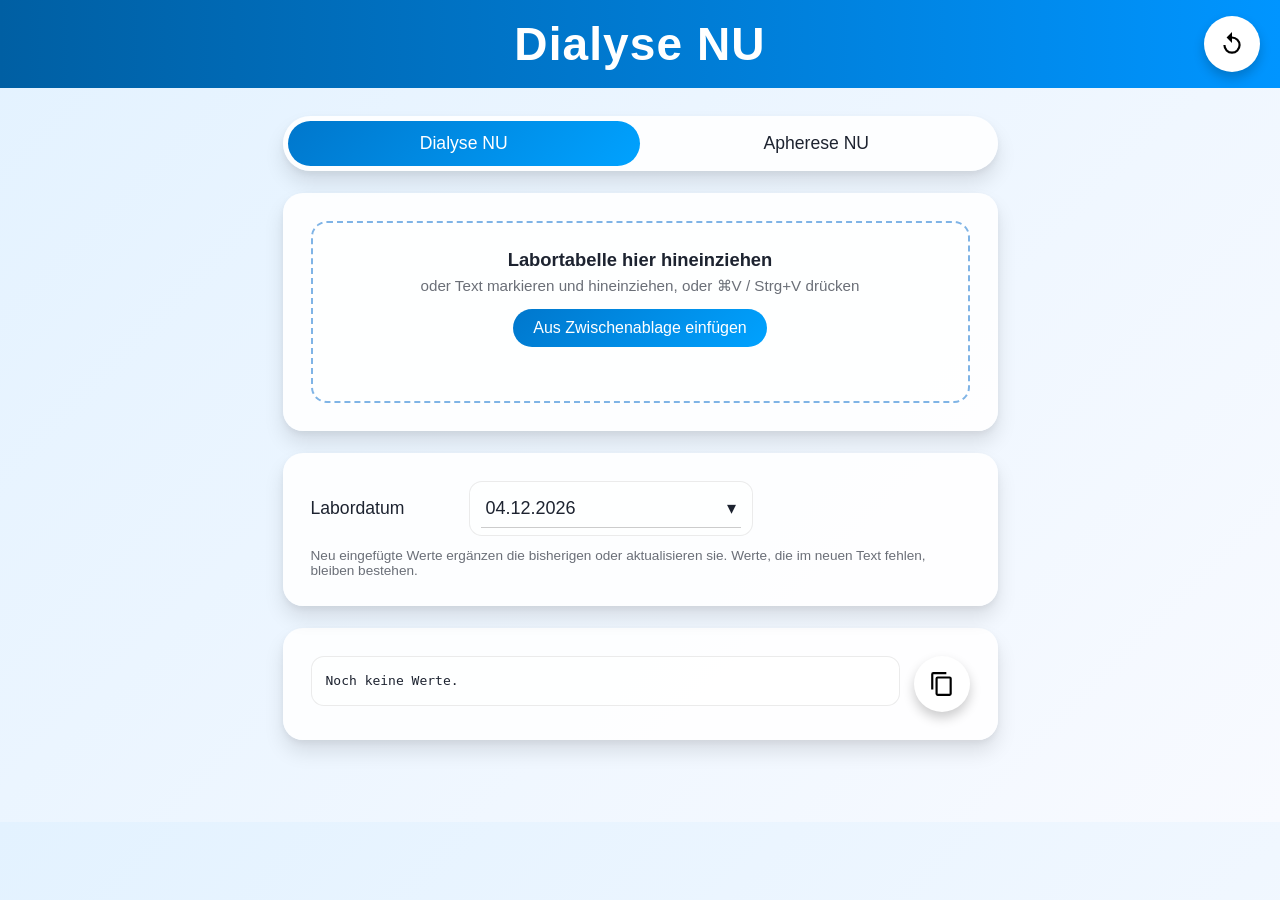
<file: index.html>
<!doctype html>
<html lang="de">
  <head>
    <meta charset="utf-8" />
    <meta
      name="viewport"
      content="width=device-width, initial-scale=1, viewport-fit=cover"
    />
    <link
      rel="icon"
      type="image/png"
      href="./favicon/favicon-96x96.png"
      sizes="96x96"
    />
    <link rel="icon" type="image/svg+xml" href="./favicon/favicon.svg" />
    <link rel="shortcut icon" href="./favicon/favicon.ico" />
    <link
      rel="apple-touch-icon"
      sizes="180x180"
      href="./favicon/apple-touch-icon.png"
    />
    <meta name="apple-mobile-web-app-title" content="Dialyse NU" />
    <link rel="manifest" href="./favicon/site.webmanifest" />
    <title>Dialyse NU</title>
    <link rel="stylesheet" href="style.css" />
  </head>
  <body>
    <div class="header">
      <h1>Dialyse NU</h1>
      <button
        class="BTN"
        id="resetBtn"
        title="Zurücksetzen"
        aria-label="Zurücksetzen"
      >
        <svg viewBox="0 0 24 24">
          <path d="M12 5V1L7 6l5 5V7a6 6 0 1 1-6 6H4a8 8 0 1 0 8-8z" />
        </svg>
      </button>
    </div>

    <nav class="switch" aria-label="Bereich wählen">
      <a href="index.html" class="active" aria-current="page">Dialyse NU</a>
      <a href="apherese.html">Apherese NU</a>
    </nav>

    <div class="card">
      <div class="drop" id="drop" tabindex="0">
        <b>Labortabelle hier hineinziehen</b>
        <p>oder Text markieren und hineinziehen, oder ⌘V / Strg+V drücken</p>
        <button type="button" class="pill" id="clip">
          Aus Zwischenablage einfügen
        </button>
        <div id="msg"></div>
      </div>
    </div>

    <form class="card datum" onsubmit="return false;">
      <div class="umrechner">
        <div class="title">Labordatum</div>
        <div class="eingabefeld dd" id="dd">
          <button type="button" class="dbtn" id="dbtn">
            <span id="dlab"></span><span>▾</span>
          </button>
          <div class="cal" id="cal"></div>
        </div>
      </div>
      <div class="hint">
        Neu eingefügte Werte ergänzen die bisherigen oder aktualisieren sie.
        Werte, die im neuen Text fehlen, bleiben bestehen.
      </div>
    </form>

    <div class="card">
      <div class="outrow">
        <pre id="out">Noch keine Werte.</pre>
        <button
          class="BTN"
          id="CopyBtn"
          title="Text kopieren"
          aria-label="Text kopieren"
        >
          <svg class="ic-copy" viewBox="0 0 24 24">
            <path
              d="M16 1H4a2 2 0 0 0-2 2v14h2V3h12V1zm3 4H8a2 2 0 0 0-2 2v14a2 2 0 0 0 2 2h11a2 2 0 0 0 2-2V7a2 2 0 0 0-2-2zm0 16H8V7h11v14z"
            />
          </svg>
          <svg class="ic-check" viewBox="0 0 24 24">
            <path d="M5 12.5l4.5 4.5L19 7.5" />
          </svg>
        </button>
      </div>
    </div>

    <script src="script.js"></script>
  </body>
</html>
</file>
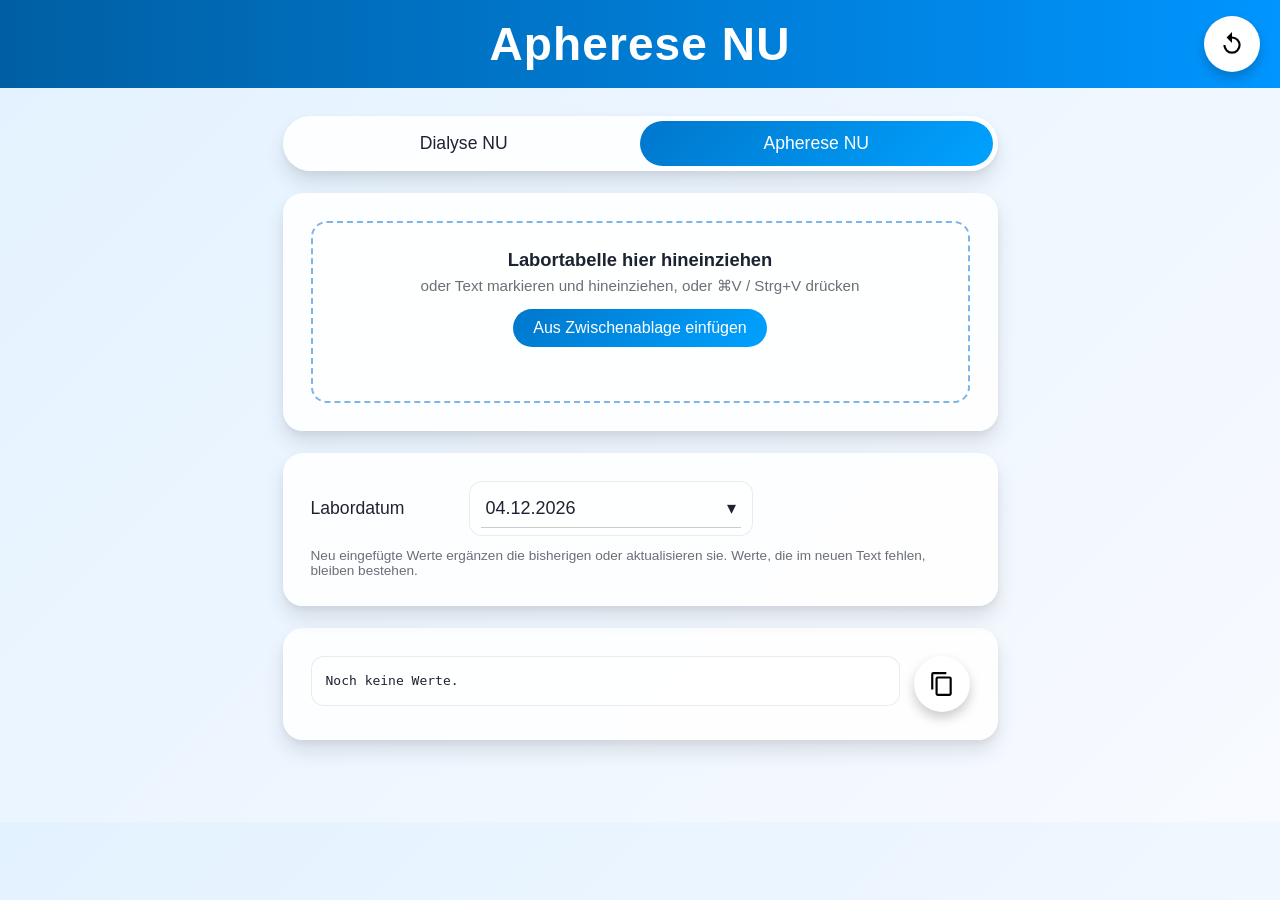
<file: apherese.html>
<!doctype html>
<html lang="de">
  <head>
    <meta charset="utf-8" />
    <meta
      name="viewport"
      content="width=device-width, initial-scale=1, viewport-fit=cover"
    />
    <link
      rel="icon"
      type="image/png"
      href="./faviconA/favicon-96x96.png"
      sizes="96x96"
    />
    <link rel="icon" type="image/svg+xml" href="./faviconA/favicon.svg" />
    <link rel="shortcut icon" href="./faviconA/favicon.ico" />
    <link
      rel="apple-touch-icon"
      sizes="180x180"
      href="./faviconA/apple-touch-icon.png"
    />
    <meta name="apple-mobile-web-app-title" content="Apherese NU" />
    <link rel="manifest" href="./faviconA/site.webmanifest" />
    <meta name="apple-mobile-web-app-title" content="Apherese NU" />
    <title>Apherese NU</title>
    <link rel="stylesheet" href="style.css" />
  </head>
  <body>
    <div class="header">
      <h1>Apherese NU</h1>
      <button
        class="BTN"
        id="resetBtn"
        title="Zurücksetzen"
        aria-label="Zurücksetzen"
      >
        <svg viewBox="0 0 24 24">
          <path d="M12 5V1L7 6l5 5V7a6 6 0 1 1-6 6H4a8 8 0 1 0 8-8z" />
        </svg>
      </button>
    </div>

    <nav class="switch" aria-label="Bereich wählen">
      <a href="index.html">Dialyse NU</a>
      <a href="apherese.html" class="active" aria-current="page">Apherese NU</a>
    </nav>

    <div class="card">
      <div class="drop" id="drop" tabindex="0">
        <b>Labortabelle hier hineinziehen</b>
        <p>oder Text markieren und hineinziehen, oder ⌘V / Strg+V drücken</p>
        <button type="button" class="pill" id="clip">
          Aus Zwischenablage einfügen
        </button>
        <div id="msg"></div>
      </div>
    </div>

    <form class="card datum" onsubmit="return false;">
      <div class="umrechner">
        <div class="title">Labordatum</div>
        <div class="eingabefeld dd" id="dd">
          <button type="button" class="dbtn" id="dbtn">
            <span id="dlab"></span><span>▾</span>
          </button>
          <div class="cal" id="cal"></div>
        </div>
      </div>
      <div class="hint">
        Neu eingefügte Werte ergänzen die bisherigen oder aktualisieren sie.
        Werte, die im neuen Text fehlen, bleiben bestehen.
      </div>
    </form>

    <div class="card">
      <div class="outrow">
        <pre id="out">Noch keine Werte.</pre>
        <button
          class="BTN"
          id="CopyBtn"
          title="Text kopieren"
          aria-label="Text kopieren"
        >
          <svg class="ic-copy" viewBox="0 0 24 24">
            <path
              d="M16 1H4a2 2 0 0 0-2 2v14h2V3h12V1zm3 4H8a2 2 0 0 0-2 2v14a2 2 0 0 0 2 2h11a2 2 0 0 0 2-2V7a2 2 0 0 0-2-2zm0 16H8V7h11v14z"
            />
          </svg>
          <svg class="ic-check" viewBox="0 0 24 24">
            <path d="M5 12.5l4.5 4.5L19 7.5" />
          </svg>
        </button>
      </div>
    </div>

    <script src="apherese.js"></script>
  </body>
</html>
</file>
<file: style.css>
/* ===== BASE ===== */
body {
  margin: 0;
  padding: 0 0 60px;
  background: linear-gradient(135deg, #e3f2ff, #f8faff);
  font-family: Arial, Helvetica, sans-serif;
  color: #1d2330;
}

/* ===== HEADER ===== */
.header {
  position: relative;
  display: flex;
  align-items: center;
  justify-content: center;
  background: linear-gradient(90deg, #005fa3, #0095ff);
  padding: 17px 0;
  padding-top: calc(17px + env(safe-area-inset-top, 0px));
  margin-bottom: 28px;
}
.header h1 {
  margin: 0;
  font-size: 46px;
  color: #fff;
  letter-spacing: 1.1px;
}

/* ===== BUTTONS ===== */
.BTN {
  display: flex;
  justify-content: center;
  align-items: center;
  width: 56px;
  height: 56px;
  border: none;
  border-radius: 50%;
  background: #fff;
  box-shadow: 0 6px 12px rgba(0, 0, 0, 0.2);
  color: #000;
  cursor: pointer;
  transition:
    scale 0.12s ease,
    background 0.25s ease,
    box-shadow 0.12s ease;
  -webkit-tap-highlight-color: transparent;
}
.BTN:hover {
  background: #d1cfcf;
  scale: 1.12;
}
.BTN:active {
  background: #c4c4c4;
}
.BTN svg {
  width: 26px;
  height: 26px;
  fill: currentColor;
}
#resetBtn {
  position: absolute;
  top: 50%;
  right: 20px;
  translate: 0 -50%;
}

/* Copy-Button: Kopier-Symbol -> Haken */
#CopyBtn {
  position: relative;
  flex: none;
}
#CopyBtn svg {
  position: absolute;
  transition:
    transform 0.35s cubic-bezier(0.3, 1.4, 0.5, 1),
    opacity 0.25s;
}
#CopyBtn .ic-check {
  fill: none;
  stroke: #fff;
  stroke-width: 2.6;
  stroke-linecap: round;
  stroke-linejoin: round;
  stroke-dasharray: 24;
  stroke-dashoffset: 24;
  opacity: 0;
  transform: scale(0.4) rotate(-30deg);
}
#CopyBtn.done {
  background: #1c8a3a !important;
}
#CopyBtn.done .ic-copy {
  opacity: 0;
  transform: scale(0.3) rotate(90deg);
}
#CopyBtn.done .ic-check {
  opacity: 1;
  transform: none;
  stroke-dashoffset: 0;
  transition:
    stroke-dashoffset 0.4s ease 0.15s,
    transform 0.4s cubic-bezier(0.3, 1.4, 0.5, 1) 0.1s,
    opacity 0.2s;
}

/* ===== UMSCHALTER ===== */
.switch {
  display: flex;
  box-sizing: border-box;
  max-width: 715px;
  margin: 0 auto 22px;
  padding: 5px;
  background: rgba(255, 255, 255, 0.9);
  border-radius: 999px;
  box-shadow:
    0 3px 6px rgba(0, 0, 0, 0.05),
    0 12px 20px rgba(0, 0, 0, 0.1);
}
.switch a {
  flex: 1;
  padding: 12px 8px;
  border-radius: 999px;
  color: #1d2330;
  font-size: 1.1rem;
  text-align: center;
  text-decoration: none;
  transition:
    background 0.2s,
    color 0.2s;
  -webkit-tap-highlight-color: transparent;
}
.switch a:hover {
  background: rgba(0, 119, 204, 0.12);
}
.switch a.active {
  background: linear-gradient(135deg, #0077cc, #00a2ff);
  color: #fff;
}

/* ===== KARTEN ===== */
.card {
  position: relative;
  box-sizing: border-box;
  max-width: 715px;
  margin: 0 auto 22px;
  padding: 28px;
  background: rgba(255, 255, 255, 0.9);
  border-radius: 20px;
  box-shadow:
    0 3px 6px rgba(0, 0, 0, 0.05),
    0 12px 20px rgba(0, 0, 0, 0.1);
}
.card.datum {
  z-index: 5;
} /* Kalender liegt über der Ausgabe-Karte */

/* ===== DROP-FELD ===== */
.drop {
  padding: 26px 16px;
  text-align: center;
  background: rgba(255, 255, 255, 0.65);
  border: 2px dashed #7fb4e6;
  border-radius: 16px;
  cursor: pointer;
  outline: none;
  transition:
    background 0.2s,
    border-color 0.2s;
}
.drop:hover,
.drop.over,
.drop:focus {
  background: rgba(0, 119, 204, 0.08);
  border-color: #0077cc;
}
.drop b {
  font-size: 1.15rem;
}
.drop p {
  margin: 6px 0 0;
  font-size: 0.95rem;
  opacity: 0.65;
}
.pill {
  margin-top: 14px;
  padding: 10px 20px;
  border: none;
  border-radius: 999px;
  background: linear-gradient(135deg, #0077cc, #00a2ff);
  color: #fff;
  font-size: 1rem;
  cursor: pointer;
}
#msg {
  min-height: 1.2em;
  margin-top: 10px;
  font-size: 0.95rem;
}
#msg.ok {
  color: #1c8a3a;
  font-weight: bold;
}

/* ===== DATUM ===== */
.umrechner {
  display: grid;
  grid-template-columns: 145px minmax(0, 1fr);
  gap: 13px;
  align-items: center;
}
.title {
  font-size: 1.1rem;
}
.eingabefeld {
  display: flex;
  flex-direction: column;
  padding: 7px 11px;
  background: rgba(255, 255, 255, 0.65);
  border: 1px solid rgba(0, 0, 0, 0.08);
  border-radius: 13px;
  transition:
    transform 0.2s,
    box-shadow 0.25s;
}
.eingabefeld:hover {
  transform: translateY(-3px);
  box-shadow: 0 7px 18px rgba(0, 0, 0, 0.08);
}
.eingabefeld.dd {
  position: relative;
  max-width: 260px;
}
.eingabefeld.dd:hover {
  transform: none;
  box-shadow: none;
}
.dbtn {
  display: flex;
  justify-content: space-between;
  align-items: center;
  width: 100%;
  padding: 8px 5px;
  border: none;
  border-bottom: 1px solid #ccc;
  background: transparent;
  color: inherit;
  font: inherit;
  font-size: 18px;
  cursor: pointer;
}
.dbtn:hover {
  border-bottom-color: #0077cc;
}

/* ===== KALENDER-FENSTER ===== */
.cal {
  position: absolute;
  top: calc(100% + 8px);
  left: 0;
  z-index: 50;
  box-sizing: border-box;
  width: 300px;
  max-width: calc(100vw - 52px);
  padding: 14px;
  background: rgba(255, 255, 255, 0.97);
  backdrop-filter: blur(12px);
  border: 1px solid rgba(0, 0, 0, 0.08);
  border-radius: 16px;
  box-shadow: 0 10px 25px rgba(0, 0, 0, 0.15);
  opacity: 0;
  visibility: hidden;
  transform: translateY(-8px);
  transition:
    opacity 0.2s ease,
    transform 0.2s ease,
    visibility 0.2s ease;
}
.cal.open {
  opacity: 1;
  visibility: visible;
  transform: none;
}
.cal button {
  margin: 0;
  padding: 0;
  border: none;
  background: transparent;
  color: #222;
  font: inherit;
  cursor: pointer;
  appearance: none;
  -webkit-appearance: none;
  -webkit-tap-highlight-color: transparent;
}
.ch {
  display: grid;
  grid-template-columns: 40px 1fr 40px;
  align-items: center;
  margin-bottom: 10px;
  text-align: center;
}
.ch b {
  font-size: 1.05rem;
}
.ch button {
  display: flex;
  justify-content: center;
  align-items: center;
  width: 40px;
  height: 40px;
  border-radius: 50%;
  font-size: 24px;
  line-height: 1;
  transition: background 0.2s;
}
.cg {
  display: grid;
  grid-template-columns: repeat(7, minmax(0, 1fr));
  gap: 4px;
}
.cg i {
  display: flex;
  justify-content: center;
  align-items: center;
  height: 26px;
  font-size: 0.78rem;
  font-style: normal;
  opacity: 0.55;
}
.cg button {
  display: flex;
  justify-content: center;
  align-items: center;
  height: 36px;
  border-radius: 50%;
  font-size: 0.95rem;
  transition:
    background 0.2s,
    transform 0.2s;
}
.ch button:hover,
.cg button:hover {
  background: rgba(0, 119, 204, 0.12);
}
.cg button:hover {
  transform: scale(1.08);
}
.cg button.td {
  box-shadow: inset 0 0 0 1.5px #0077cc;
}
.cg button.sel {
  background: linear-gradient(135deg, #0077cc, #00a2ff);
  color: #fff;
}

/* ===== AUSGABE ===== */
.outrow {
  display: flex;
  gap: 14px;
  align-items: flex-start;
}
pre {
  flex: 1;
  min-width: 0;
  margin: 0;
  padding: 14px;
  background: rgba(255, 255, 255, 0.65);
  border: 1px solid rgba(0, 0, 0, 0.08);
  border-radius: 13px;
  font:
    13px/1.55 ui-monospace,
    Menlo,
    monospace;
  white-space: pre-wrap;
  word-break: break-word;
}
.hint {
  margin-top: 12px;
  font-size: 0.85rem;
  opacity: 0.65;
}

/* ===== HANDY ===== */
@media (max-width: 650px) {
  html {
    overflow-x: hidden;
  }
  .header h1 {
    font-size: 26px;
  }
  #resetBtn {
    width: 40px;
    height: 40px;
    right: 10px;
  }
  .card {
    margin: 0 12px 16px;
    padding: 18px 14px;
  }
  .umrechner {
    grid-template-columns: 1fr;
    gap: 10px;
  }
  .title {
    text-align: center;
    font-size: 1.3rem;
  }
  .eingabefeld.dd {
    max-width: none;
  }
  .cal {
    left: 0;
    right: 0;
    width: auto;
    max-width: none;
  }
  .dbtn {
    min-height: 44px;
    font-size: 20px;
  }
  .BTN {
    width: 50px;
    height: 50px;
  }
  .switch {
    margin: 0 12px 16px;
  }
}
</file>
